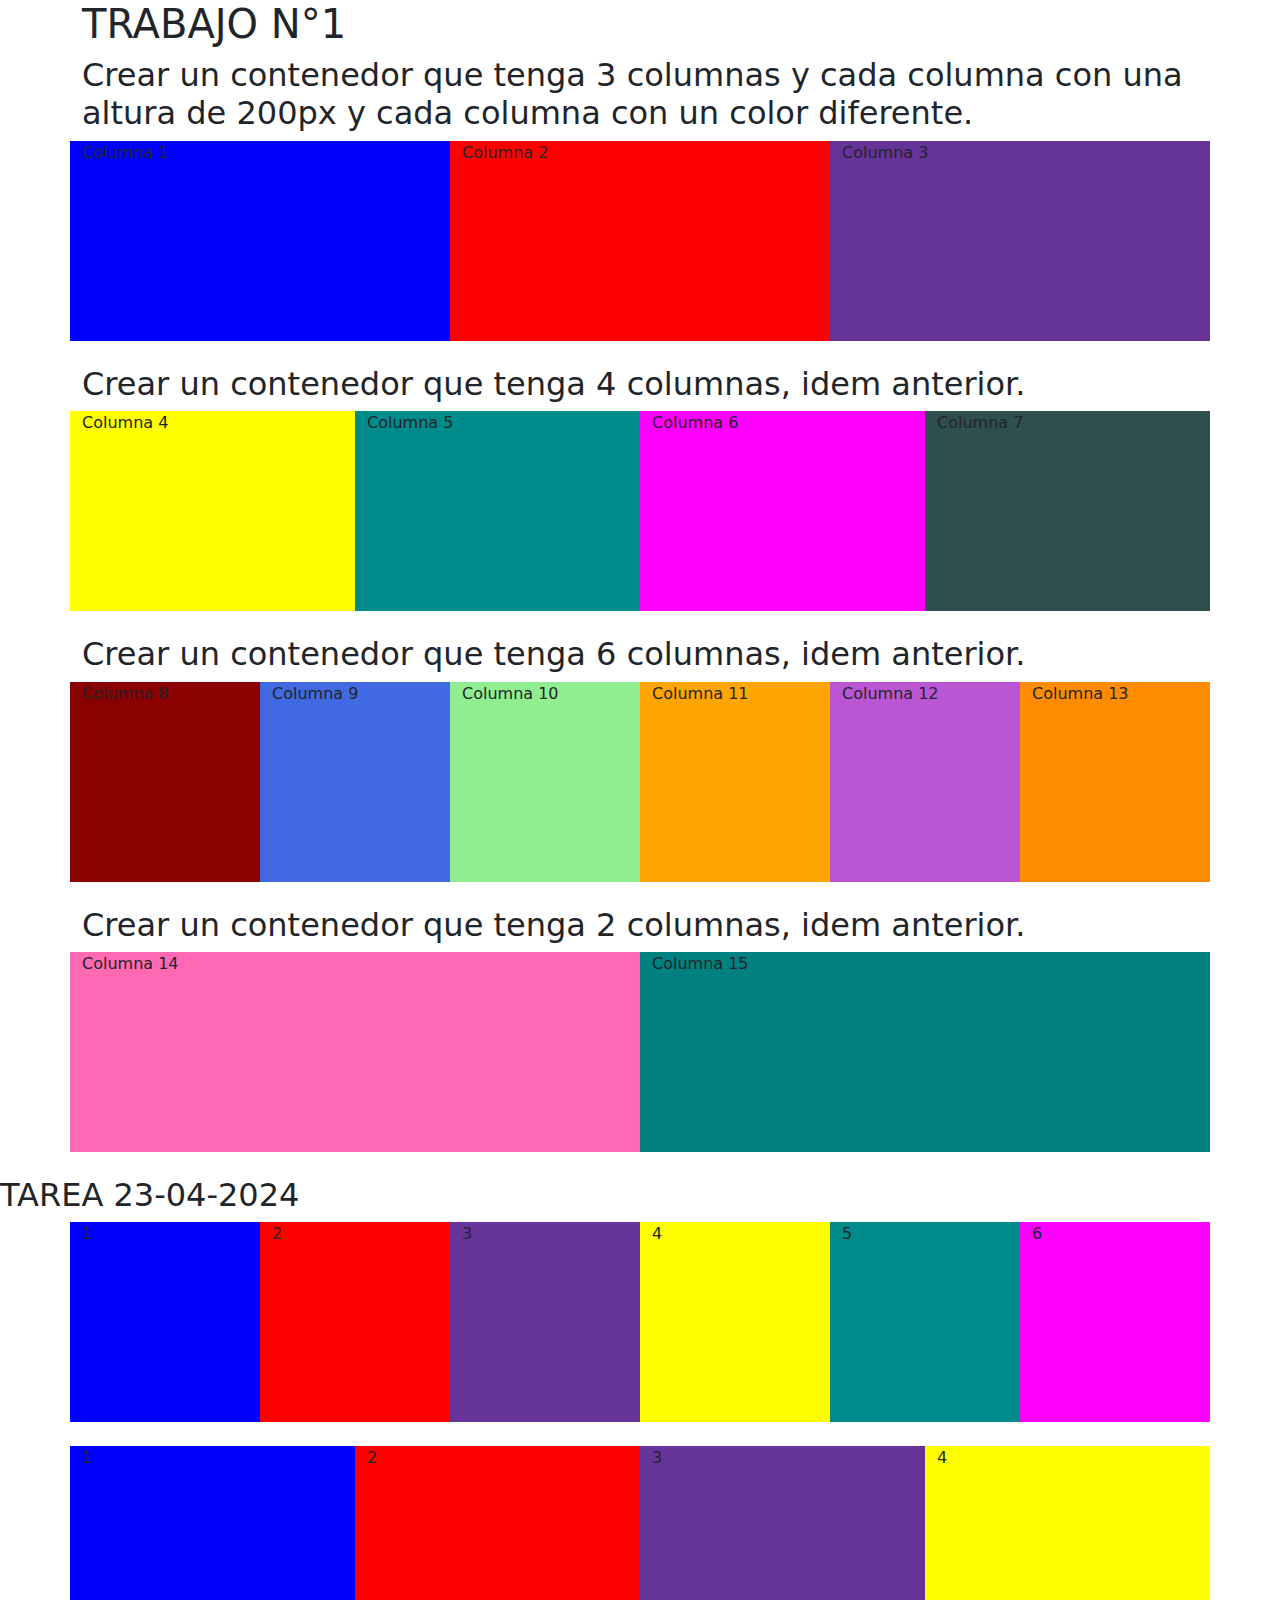
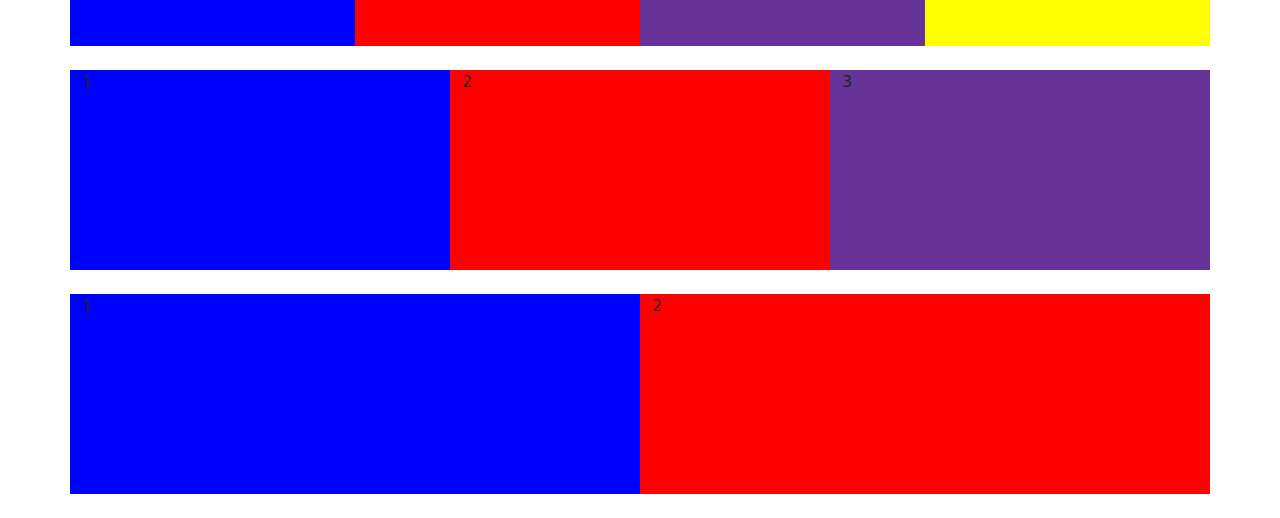
<file: index.html>
<!doctype html>
<html lang="es">
<head>
    <meta charset="UTF-8">
    <meta name="viewport"
          content="width=device-width, user-scalable=no, initial-scale=1.0, maximum-scale=1.0, minimum-scale=1.0">
    <meta http-equiv="X-UA-Compatible" content="ie=edge">
    <title>Web Modelo</title>


    <link rel="stylesheet" href="assets/css/bootstrap.css">
    <link rel="stylesheet" href="assets/css/style.css">
</head>
<body>
    <div>
        <section>
            <div class="container">
                <section>
                    <h1>TRABAJO N°1</h1>
                    <h2>Crear un contenedor que tenga 3 columnas y cada columna con una altura de 200px y cada columna con un color diferente.</h2>
                    <div class="row">
                        <!Contenedor de tres columnas>
                        <div class="col-4 item-1">Columna 1</div>
                        <div class="col-4 item-2">Columna 2</div>
                        <div class="col-4 item-3">Columna 3</div>
                    </div>
                </section>
            </div>
            <br>
            <div class="container">
                <section>
                    <h2>Crear un contenedor que tenga 4 columnas, idem anterior.</h2>
                    <div class="row">
                        <!Contenedor de cuatro columnas>
                        <div class="col-3 item-4">Columna 4</div>
                        <div class="col-3 item-5">Columna 5</div>
                        <div class="col-3 item-6">Columna 6</div>
                        <div class="col-3 item-7">Columna 7</div>
                    </div>
                </section>
            </div>
            <br>
            <div class="container">
                <section>
                    <h2>Crear un contenedor que tenga 6 columnas, idem anterior.</h2>
                    <div class="row">
                        <!Contenedor de seis columnas>
                        <div class="col-2 item-8">Columna 8</div>
                        <div class="col-2 item-9">Columna 9</div>
                        <div class="col-2 item-10">Columna 10</div>
                        <div class="col-2 item-11">Columna 11</div>
                        <div class="col-2 item-12">Columna 12</div>
                        <div class="col-2 item-13">Columna 13</div>
                    </div>
                </section>
            </div>
            <br>
            <div class="container">
                <section>
                    <h2>Crear un contenedor que tenga 2 columnas, idem anterior.</h2>
                    <div class="row">
                        <!Contenedor de dos columnas>
                        <div class="col-6 item-14">Columna 14</div>
                        <div class="col-6 item-15">Columna 15</div>
                    </div>
                </section>
            </div>
        </section>
        <br>
        <h2>TAREA 23-04-2024</h2>
        <section>
            <div class="container">
                <div class="row">
                    <!Contenedor de seis columnas>
                    <div class="col-2 item-1">1</div>
                    <div class="col-2 item-2">2</div>
                    <div class="col-2 item-3">3</div>
                    <div class="col-2 item-4">4</div>
                    <div class="col-2 item-5">5</div>
                    <div class="col-2 item-6">6</div>
                </div>
            </div>
        </section>
        <br>
        <section>
            <div class="container">
                <div class="row">
                    <!Contenedor de cuatro columnas>
                    <div class="col-3 item-1">1</div>
                    <div class="col-3 item-2">2</div>
                    <div class="col-3 item-3">3</div>
                    <div class="col-3 item-4">4</div>
                </div>
            </div>
        </section>
        <br>
        <section>
            <div class="container">
                <div class="row">
                    <!Contenedor de tres columnas>
                    <div class="col-4 item-1">1</div>
                    <div class="col-4 item-2">2</div>
                    <div class="col-4 item-3">3</div>
                </div>
            </div>
        </section>
        <br>
        <section>
            <div class="container">
                <div class="row">
                    <!Contenedor de dos columnas>
                    <div class="col-6 item-1">1</div>
                    <div class="col-6 item-2">2</div>
                </div>
            </div>
        </section>
        <br>
    </div>
</body>
</html>
</file>
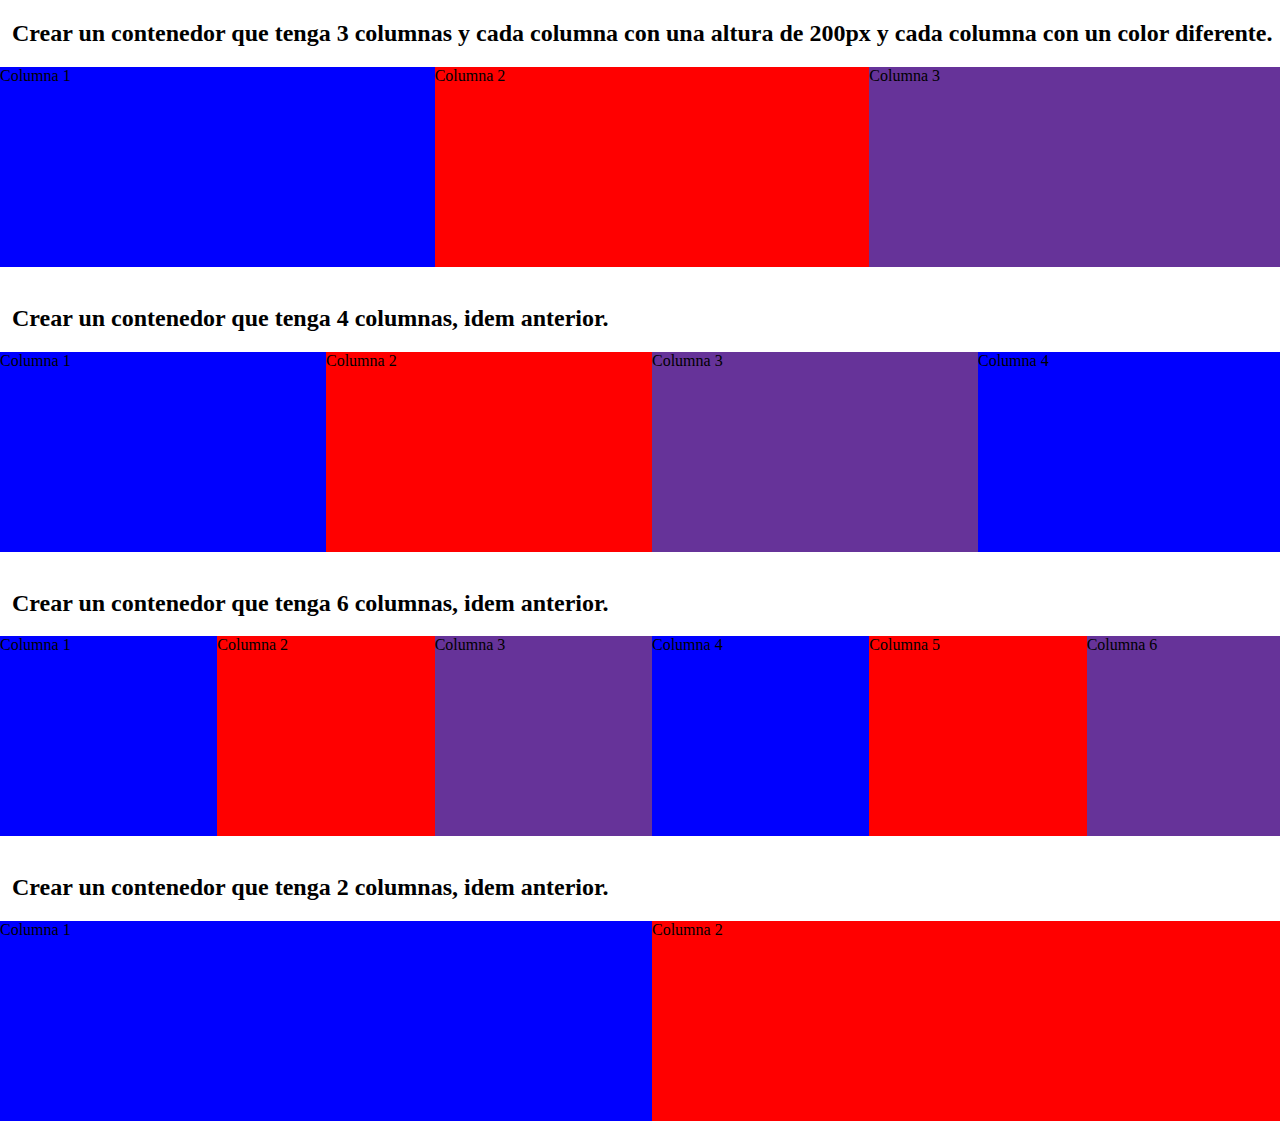
<file: test1.html>
<!doctype html>
<html lang="en">
<head>
    <meta charset="UTF-8">
    <meta name="viewport"
          content="width=device-width, user-scalable=no, initial-scale=1.0, maximum-scale=1.0, minimum-scale=1.0">
    <meta http-equiv="X-UA-Compatible" content="ie=edge">
    <title>Web Modelo</title>
    <link rel="stylesheet" href="assets/css/style.css">
</head>
<body>
    </section>
   <section>
       <div class="container">
           <section>
               <h2>Crear un contenedor que tenga 3 columnas y cada columna con una altura de 200px y cada columna con un color diferente.</h2>
               <div class="row">
                   <div class="col-4 item-1">Columna 1</div>
                   <div class="col-4 item-2">Columna 2</div>
                   <div class="col-4 item-3">Columna 3</div>
               </div>
           </section>
       </div>
       <br>
       <div class="container">
           <section>
               <h2>Crear un contenedor que tenga 4 columnas, idem anterior.</h2>
               <div class="row">
                   <div class="col-3 item-1">Columna 1</div>
                   <div class="col-3 item-2">Columna 2</div>
                   <div class="col-3 item-3">Columna 3</div>
                   <div class="col-3 item-1">Columna 4</div>
               </div>
           </section>
       </div>
       <br>
       <div class="container">
           <section>
               <h2>Crear un contenedor que tenga 6 columnas, idem anterior.</h2>
               <div class="row">
                   <div class="col-2 item-1">Columna 1</div>
                   <div class="col-2 item-2">Columna 2</div>
                   <div class="col-2 item-3">Columna 3</div>
                   <div class="col-2 item-1">Columna 4</div>
                   <div class="col-2 item-2">Columna 5</div>
                   <div class="col-2 item-3">Columna 6</div>
               </div>
           </section>
       </div>
       <br>
       <div class="container">
           <section>
               <h2>Crear un contenedor que tenga 2 columnas, idem anterior.</h2>
               <div class="row">
                   <div class="col-6 item-1">Columna 1</div>
                   <div class="col-6 item-2">Columna 2</div>
               </div>
           </section>
       </div>
   </section>
</body>
</html>
</file>
<file: assets/css/style.css>
body{
    margin: 0 auto;
}
.container,
.container-fluid,
.container-xxl,
.container-xl,
.container-lg,
.container-md,
.container-sm {
    --bs-gutter-x: 1.5rem;
    --bs-gutter-y: 0;
    width: 100%;
    padding-right: calc(var(--bs-gutter-x) * 0.5);
    padding-left: calc(var(--bs-gutter-x) * 0.5);
    margin-right: auto;
    margin-left: auto;
}
.row {
    --bs-gutter-x: 1.5rem;
    --bs-gutter-y: 0;
    display: flex;
    flex-wrap: wrap;
    margin-top: calc(-1 * var(--bs-gutter-y));
    margin-right: calc(-0.5 * var(--bs-gutter-x));
    margin-left: calc(-0.5 * var(--bs-gutter-x));
}
.col-auto {
    flex: 0 0 auto;
    width: auto;
}

.col-1 {
    flex: 0 0 auto;
    color: red;
    width: 8.33333333%;
}

.col-2 {
    flex: 0 0 auto;
    width: 16.66666667%;
}

.col-3 {
    flex: 0 0 auto;
    width: 25%;
}

.col-4 {
    flex: 0 0 auto;
    width: 33.33333333%;
}

.col-5 {
    flex: 0 0 auto;
    width: 41.66666667%;
}

.col-6 {
    flex: 0 0 auto;
    width: 50%;
}

.col-7 {
    flex: 0 0 auto;
    width: 58.33333333%;
}

.col-8 {
    flex: 0 0 auto;
    width: 66.66666667%;
}

.col-9 {
    flex: 0 0 auto;
    width: 75%;
}

.col-10 {
    flex: 0 0 auto;
    width: 83.33333333%;
}

.col-11 {
    flex: 0 0 auto;
    width: 91.66666667%;
}

.col-12 {
    flex: 0 0 auto;
    width: 100%;
}body{
     margin: 0 auto;
 }
.container,
.container-fluid,
.container-xxl,
.container-xl,
.container-lg,
.container-md,
.container-sm {
    --bs-gutter-x: 1.5rem;
    --bs-gutter-y: 0;
    width: 100%;
    padding-right: calc(var(--bs-gutter-x) * 0.5);
    padding-left: calc(var(--bs-gutter-x) * 0.5);
    margin-right: auto;
    margin-left: auto;
}
.row {
    --bs-gutter-x: 1.5rem;
    --bs-gutter-y: 0;
    display: flex;
    flex-wrap: wrap;
    margin-top: calc(-1 * var(--bs-gutter-y));
    margin-right: calc(-0.5 * var(--bs-gutter-x));
    margin-left: calc(-0.5 * var(--bs-gutter-x));
}
.col-auto {
    flex: 0 0 auto;
    width: auto;
}

.col-1 {
    flex: 0 0 auto;
    width: 8.33333333%;
}

.col-2 {
    flex: 0 0 auto;
    width: 16.66666667%;
}

.col-3 {
    flex: 0 0 auto;
    width: 25%;
}

.col-4 {
    flex: 0 0 auto;
    width: 33.33333333%;
}

.col-5 {
    flex: 0 0 auto;
    width: 41.66666667%;
}

.col-6 {
    flex: 0 0 auto;
    width: 50%;
}

.col-7 {
    flex: 0 0 auto;
    width: 58.33333333%;
}

.col-8 {
    flex: 0 0 auto;
    width: 66.66666667%;
}

.col-9 {
    flex: 0 0 auto;
    width: 75%;
}

.col-10 {
    flex: 0 0 auto;
    width: 83.33333333%;
}

.col-11 {
    flex: 0 0 auto;
    width: 91.66666667%;
}

.col-12 {
    flex: 0 0 auto;
    width: 100%;
}

.item-1{
    height: 200px;
    background-color: blue;
}
.item-2{
    height: 200px;
    background-color: red;
}
.item-3{
    height: 200px;
    background-color: rebeccapurple;
}
.item-4{
    height: 200px;
    background-color: yellow;
}
.item-5{
    height: 200px;
    background-color: orange;
}
.item-6{
    height: 200px;
    background-color: red;
}
.item-5{
    height: 200px;
    background-color: darkcyan;
}
.item-6{
    height: 200px;
    background-color: fuchsia;
}
.item-7{
    height: 200px;
    background-color: black;
}
.item-8{
    height: 200px;
    background-color: brown;
}
.item-7{
    height: 200px;
    background-color: deeppink;
}
.item-8{
    height: 200px;
    background-color: greenyellow;
}
.item-7{
    height: 200px;
    background-color: darkslategrey;
}
.item-8{
    height: 200px;
    background-color: darkred;
}
.item-9{
    height: 200px;
    background-color: royalblue;
}
.item-10 {
    height: 200px;
    background-color: lightgreen;
}
.item-11 {
    height: 200px;
    background-color: orange;
}
.item-12 {
    height: 200px;
    background-color: mediumorchid;
}
.item-13 {
    height: 200px;
    background-color: darkorange;
}
.item-14 {
    height: 200px;
    background-color: hotpink;
}
.item-15 {
    height: 200px;
    background-color: teal;
}
.item-16 {
    height: 200px;
    background-color: chocolate;
}
.item-17 {
    height: 200px;
    background-color: limegreen;
}
</file>
